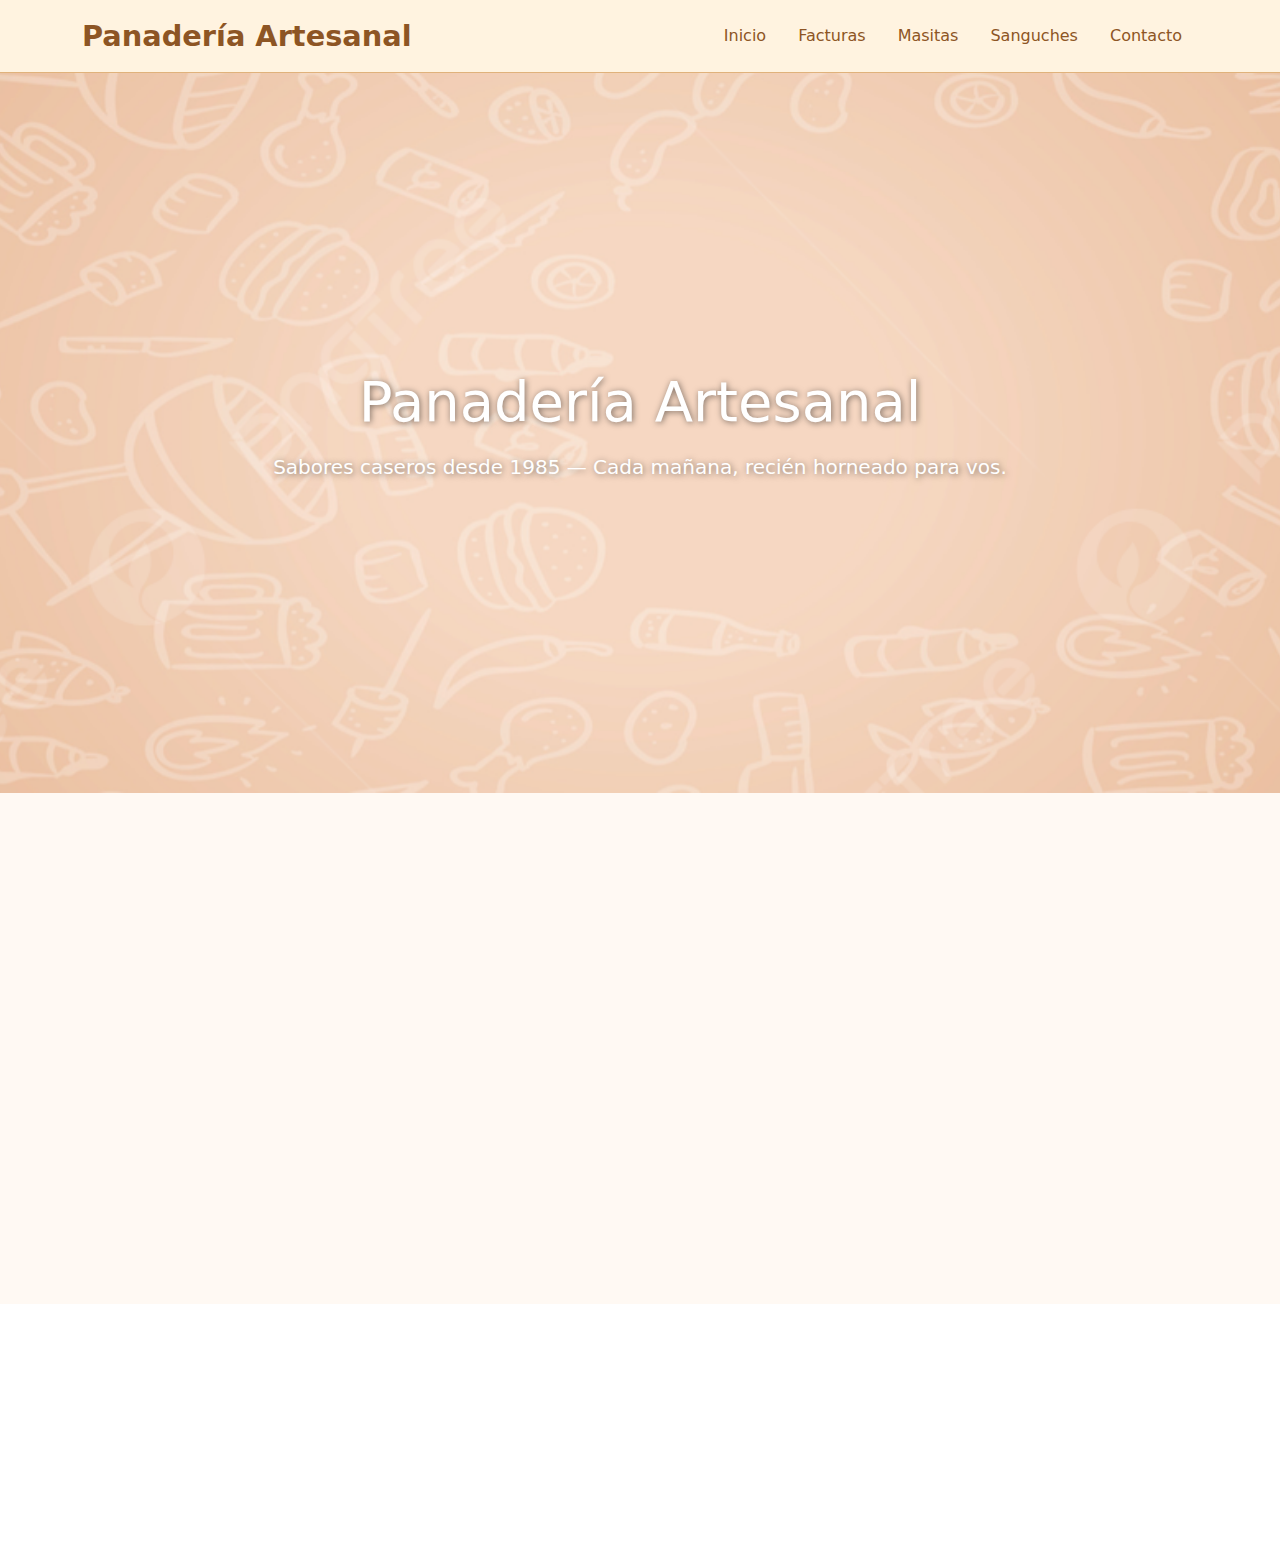
<file: index.html>
<!DOCTYPE html>
<html lang="en">
<head>
    <meta charset="UTF-8">
    <meta name="viewport" content="width=device-width, initial-scale=1.0">
     <meta name="description" content="Panadería artesanal con las mejores facturas, masitas y sanguches de miga." />
  <meta name="keywords" content="panadería, facturas, masitas, sanguches de miga, pan casero" />
  <meta name="author" content="Valetino" />
    <title>Panaderia San Javier</title>
    <link href="https://cdn.jsdelivr.net/npm/bootstrap@5.3.0/dist/css/bootstrap.min.css" rel="stylesheet">
    <!-- AOS CSS -->
    <link href="https://cdn.jsdelivr.net/npm/aos@2.3.4/dist/aos.css" rel="stylesheet">
    <link rel="stylesheet" href="css/estilos.css">
</head>
<body>
     <header class="site-header py-3">
    <div class="container d-flex justify-content-between align-items-center">
      <h1 class="logo m-0">Panadería Artesanal</h1>
      <nav>
        <ul class="nav">
          <li class="nav-item"><a class="nav-link" href="pages/index.html">Inicio</a></li>
          <li class="nav-item"><a class="nav-link" href="pages/facturas.html">Facturas</a></li>
          <li class="nav-item"><a class="nav-link" href="pages/masitas.html">Masitas</a></li>
          <li class="nav-item"><a class="nav-link" href="pages/sanguchesdemiga.html">Sanguches</a></li>
          <li class="nav-item"><a class="nav-link" href="pages/contacto.html">Contacto</a></li>
        </ul>
      </nav>
    </div>
  </header>

  <main>
  <!-- HERO DE PRESENTACIÓN -->
  <section class="hero d-flex align-items-center justify-content-center text-center text-white" data-aos="fade-up" data-aos-duration="1000">
    <div class="container">
      <h1 class="display-4 mb-3">Panadería Artesanal</h1>
      <p class="lead">Sabores caseros desde 1985 — Cada mañana, recién horneado para vos.</p>
    </div>
  </section>

  <!-- DESTACADOS -->
  <section class="destacados py-5">
    <div class="container">
      <div class="row g-4">
        <!-- Producto 1 -->
        <div class="col-md-4" data-aos="zoom-in" data-aos-delay="200">
          <div class="destacado text-center p-3 h-100">
            <img src="medios/medialuna.jfif" alt="Factura de dulce de leche" class="img-fluid rounded mb-3">
            <h5>Factura de Dulce de Leche</h5>
            <p>Rellena con dulce de leche repostero y glasé artesanal. ¡Un clásico irresistible de la casa!</p>
          </div>
        </div>
        <!-- Producto 2 -->
        <div class="col-md-4" data-aos="zoom-in" data-aos-delay="400">
          <div class="destacado text-center p-3 h-100">
            <img src="medios/chedar.jfif" alt="Sándwich de Cheddar" class="img-fluid rounded mb-3">
            <h5>Sánguche de Miga con Cheddar</h5>
            <p>Pan fresco con jamón cocido y cheddar fundido. Ideal para compartir en cualquier ocasión.</p>
          </div>
        </div>
        <!-- Producto 3 -->
        <div class="col-md-4" data-aos="zoom-in" data-aos-delay="600">
          <div class="destacado text-center p-3 h-100">
            <img src="medios/masita.jpg" alt="Masitas de queso" class="img-fluid rounded mb-3">
            <h5>Masitas de Queso</h5>
            <p>Crocantes, saladas y con mucho sabor. Perfectas para acompañar tus momentos favoritos.</p>
          </div>
        </div>
      </div>
    </div>
  </section>
</main>


   <footer class="site-footer mt-5 py-4" data-aos="fade-up" data-aos-duration="1000" data-aos-delay="300">
    <div class="container text-center">
      <p class="mb-1">© 2025 Panadería Artesanal. Todos los derechos reservados.</p>
      <p class="mb-0">
        <a href="https://www.instagram.com" target="_blank">
            <img src="medios/instagram.png" alt="Instagram" width="24">
          </a>
          <a href="https://wa.me/1234567890" target="_blank">
            <img src="medios/whatsapp.png" alt="WhatsApp" width="24">
          </a>
          <a href="https://google/maps" target="_blank">
            <img src="medios/map.png" alt="Google Maps" width="24">
          </a>
      </p>
    </div>
  </footer>
  <!-- AOS JS -->
<script src="https://cdn.jsdelivr.net/npm/aos@2.3.4/dist/aos.js"></script>
<script>
  AOS.init();
</script>
  
</body>
</html>
</file>
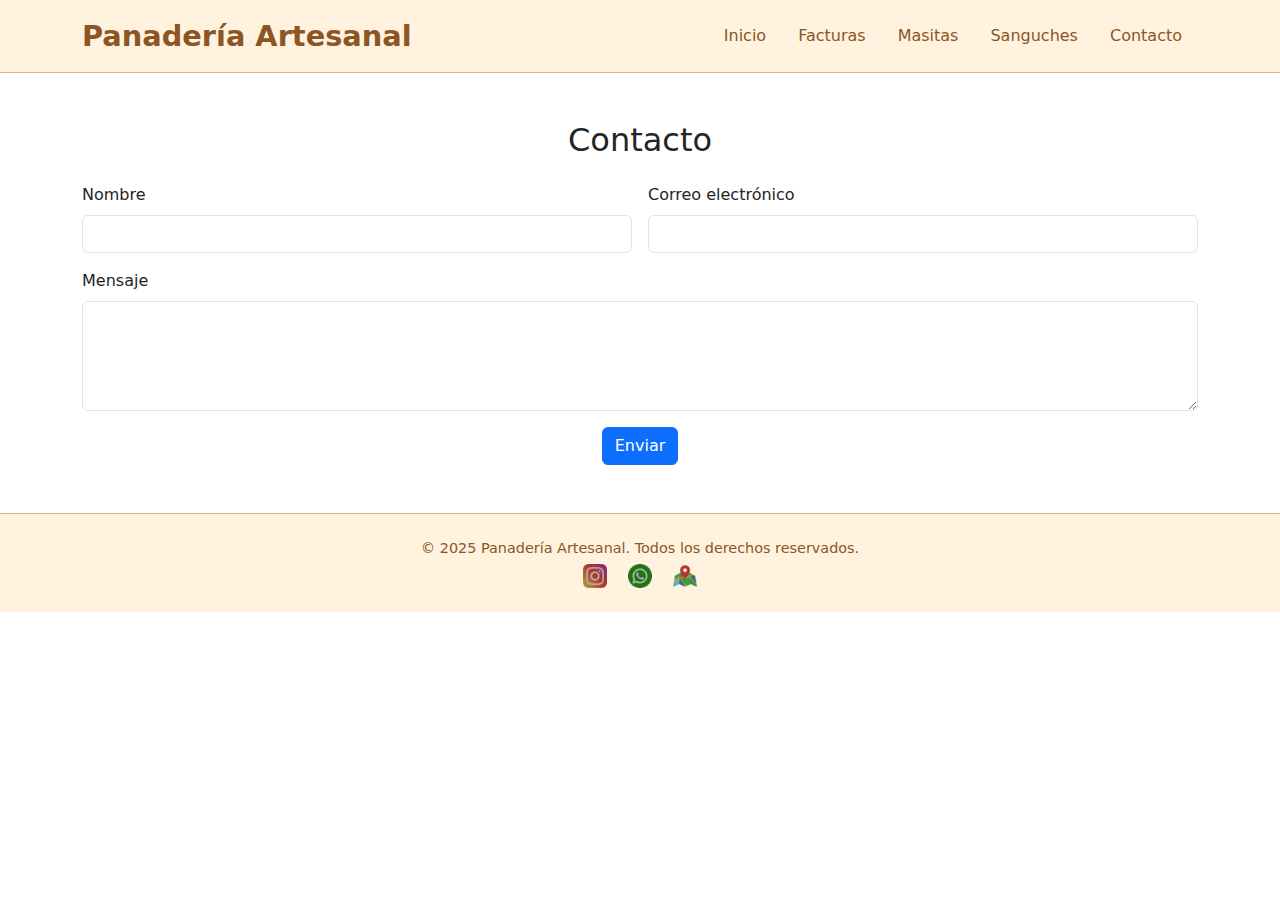
<file: contacto.html>
<!DOCTYPE html>
<html lang="en">
<head>
    <meta charset="UTF-8">
    <meta name="viewport" content="width=device-width, initial-scale=1.0">
    <meta name="description" content="Panadería artesanal con las mejores facturas, masitas y sanguches de miga." />
  <meta name="keywords" content="panadería, facturas, masitas, sanguches de miga, pan casero" />
  <meta name="author" content="Valetino" />
    <title>Panaderia San Javier</title>
    <link href="https://cdn.jsdelivr.net/npm/bootstrap@5.3.0/dist/css/bootstrap.min.css" rel="stylesheet">
    <!-- AOS CSS -->
    <link href="https://cdn.jsdelivr.net/npm/aos@2.3.4/dist/aos.css" rel="stylesheet">
    <link rel="stylesheet" href="../css/estilos.css">
</head>
<body>
  <header class="site-header py-3">
    <div class="container d-flex justify-content-between align-items-center">
      <h1 class="logo m-0">Panadería Artesanal</h1>
      <nav>
        <ul class="nav">
          <li class="nav-item"><a class="nav-link" href="index.html">Inicio</a></li>
          <li class="nav-item"><a class="nav-link" href="facturas.html">Facturas</a></li>
          <li class="nav-item"><a class="nav-link" href="masitas.html">Masitas</a></li>
          <li class="nav-item"><a class="nav-link" href="sanguchesdemiga.html">Sanguches</a></li>
          <li class="nav-item"><a class="nav-link" href="contacto.html">Contacto</a></li>
        </ul>
      </nav>
    </div>
  </header>
  <section class="contacto container my-5">
        <h2 class="text-center mb-4">Contacto</h2>
        <form class="row g-3">
          <div class="col-md-6">
            <label for="nombre" class="form-label">Nombre</label>
            <input type="text" class="form-control" id="nombre" required>
          </div>
          <div class="col-md-6">
            <label for="email" class="form-label">Correo electrónico</label>
            <input type="email" class="form-control" id="email" required>
          </div>
          <div class="col-12">
            <label for="mensaje" class="form-label">Mensaje</label>
            <textarea class="form-control" id="mensaje" rows="4" required></textarea>
          </div>
          <div class="col-12 text-center">
            <button type="submit" class="btn btn-primary">Enviar</button>
          </div>
        </form>
      </section>
      <footer class="site-footer mt-5 py-4" data-aos="fade-up" data-aos-duration="1000" data-aos-delay="300">
    <div class="container text-center">
      <p class="mb-1">© 2025 Panadería Artesanal. Todos los derechos reservados.</p>
      <p class="mb-0">
        <a href="https://www.instagram.com" target="_blank">
            <img src="../medios/instagram.png" alt="Instagram" width="24">
          </a>
          <a href="https://wa.me/1234567890" target="_blank">
            <img src="../medios/whatsapp.png" alt="WhatsApp" width="24">
          </a>
          <a href="https://google/maps" target="_blank">
            <img src="../medios/map.png" alt="Google Maps" width="24">
          </a>
      </p>
    </div>
  </footer>
     <!-- AOS JS -->
<script src="https://cdn.jsdelivr.net/npm/aos@2.3.4/dist/aos.js"></script>
<script>
  AOS.init();
</script>
</body>
</html>
</file>
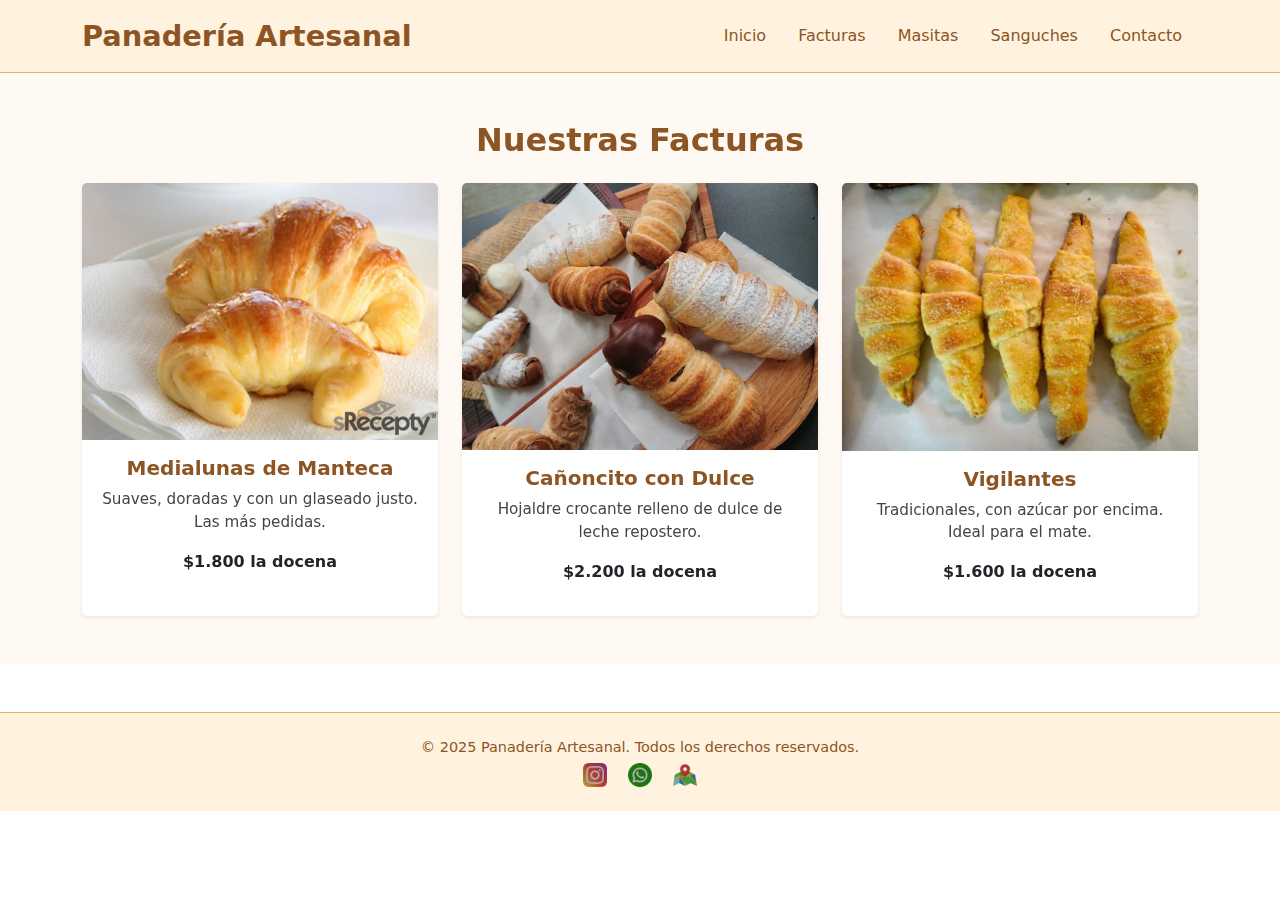
<file: facturas.html>
<!DOCTYPE html>
<html lang="en">
<head>
    <meta charset="UTF-8">
    <meta name="viewport" content="width=device-width, initial-scale=1.0">
    <meta name="description" content="Panadería artesanal con las mejores facturas, masitas y sanguches de miga." />
  <meta name="keywords" content="panadería, facturas, masitas, sanguches de miga, pan casero" />
  <meta name="author" content="Valetino" />
    <title>Panaderia San Javier</title>
    <link href="https://cdn.jsdelivr.net/npm/bootstrap@5.3.0/dist/css/bootstrap.min.css" rel="stylesheet">
    <!-- AOS CSS -->
    <link href="https://cdn.jsdelivr.net/npm/aos@2.3.4/dist/aos.css" rel="stylesheet">
    <link rel="stylesheet" href="../css/estilos.css">
</head>
<body>
  <header class="site-header py-3">
    <div class="container d-flex justify-content-between align-items-center">
      <h1 class="logo m-0">Panadería Artesanal</h1>
      <nav>
        <ul class="nav">
          <li class="nav-item"><a class="nav-link" href="index.html">Inicio</a></li>
          <li class="nav-item"><a class="nav-link" href="facturas.html">Facturas</a></li>
          <li class="nav-item"><a class="nav-link" href="masitas.html">Masitas</a></li>
          <li class="nav-item"><a class="nav-link" href="sanguchesdemiga.html">Sanguches</a></li>
          <li class="nav-item"><a class="nav-link" href="contacto.html">Contacto</a></li>
        </ul>
      </nav>
    </div>
  </header>
  <!-- MAIN -->
  <main class="facturas py-5">
    <div class="container">
      <h2 class="text-center mb-4" data-aos="fade-down">Nuestras Facturas</h2>
      <div class="row g-4">
        <!-- Producto 1 -->
        <div class="col-md-4" data-aos="fade-up" data-aos-delay="100">
          <div class="card h-100 shadow-sm">
            <img src="../medios/medialunamanteca.jpg" class="card-img-top" alt="Medialunas de manteca" />
            <div class="card-body text-center">
              <h5 class="card-title">Medialunas de Manteca</h5>
              <p class="card-text">Suaves, doradas y con un glaseado justo. Las más pedidas.</p>
              <p class="fw-bold">$1.800 la docena</p>
            </div>
          </div>
        </div>

        <!-- Producto 2 -->
        <div class="col-md-4" data-aos="fade-up" data-aos-delay="200">
          <div class="card h-100 shadow-sm">
            <img src="../medios/cañoncito.jpg" class="card-img-top" alt="Cañoncito con dulce de leche" />
            <div class="card-body text-center">
              <h5 class="card-title">Cañoncito con Dulce</h5>
              <p class="card-text">Hojaldre crocante relleno de dulce de leche repostero.</p>
              <p class="fw-bold">$2.200 la docena</p>
            </div>
          </div>
        </div>

        <!-- Producto 3 -->
        <div class="col-md-4" data-aos="fade-up" data-aos-delay="300">
          <div class="card h-100 shadow-sm">
            <img src="../medios/vigilante.webp" class="card-img-top" alt="Vigilantes" />
            <div class="card-body text-center">
              <h5 class="card-title">Vigilantes</h5>
              <p class="card-text">Tradicionales, con azúcar por encima. Ideal para el mate.</p>
              <p class="fw-bold">$1.600 la docena</p>
            </div>
          </div>
        </div>
      </div>
    </div>
  </main>

  <footer class="site-footer mt-5 py-4" data-aos="fade-up" data-aos-duration="1000" data-aos-delay="300">
    <div class="container text-center">
      <p class="mb-1">© 2025 Panadería Artesanal. Todos los derechos reservados.</p>
      <p class="mb-0">
        <a href="https://www.instagram.com" target="_blank">
            <img src="../medios/instagram.png" alt="Instagram" width="24">
          </a>
          <a href="https://wa.me/1234567890" target="_blank">
            <img src="../medios/whatsapp.png" alt="WhatsApp" width="24">
          </a>
          <a href="https://google/maps" target="_blank">
            <img src="../medios/map.png" alt="Google Maps" width="24">
          </a>
      </p>
    </div>
  </footer>

     <!-- AOS JS -->
<script src="https://cdn.jsdelivr.net/npm/aos@2.3.4/dist/aos.js"></script>
<script>
  AOS.init();
</script>
</body>
</html>
</file>
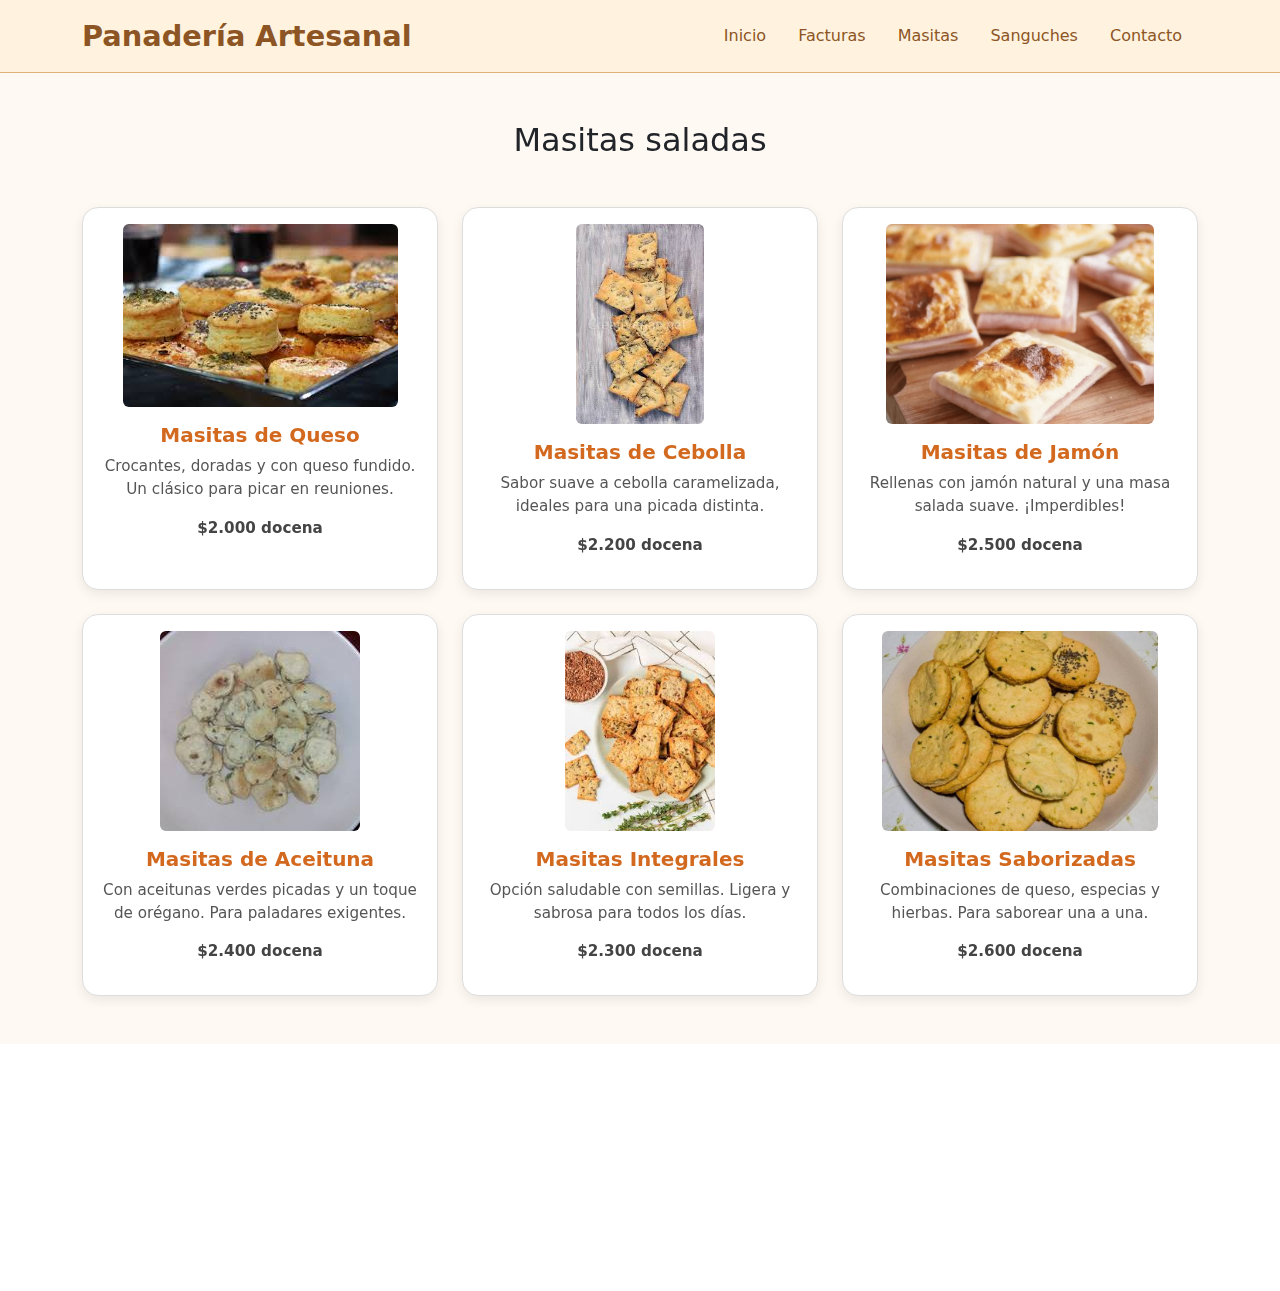
<file: masitas.html>
<!DOCTYPE html>
<html lang="en">
<head>
    <meta charset="UTF-8">
    <meta name="viewport" content="width=device-width, initial-scale=1.0">
    <meta name="description" content="Panadería artesanal con las mejores facturas, masitas y sanguches de miga." />
  <meta name="keywords" content="panadería, facturas, masitas, sanguches de miga, pan casero" />
  <meta name="author" content="Valetino" />
    <title>Panaderia San Javier</title>
    <link href="https://cdn.jsdelivr.net/npm/bootstrap@5.3.0/dist/css/bootstrap.min.css" rel="stylesheet">
    <!-- AOS CSS -->
    <link href="https://cdn.jsdelivr.net/npm/aos@2.3.4/dist/aos.css" rel="stylesheet">
    <link rel="stylesheet" href="../css/estilos.css">
</head>

<body>
  <header class="site-header py-3">
    <div class="container d-flex justify-content-between align-items-center">
      <h1 class="logo m-0">Panadería Artesanal</h1>
      <nav>
        <ul class="nav">
          <li class="nav-item"><a class="nav-link" href="index.html">Inicio</a></li>
          <li class="nav-item"><a class="nav-link" href="facturas.html">Facturas</a></li>
          <li class="nav-item"><a class="nav-link" href="masitas.html">Masitas</a></li>
          <li class="nav-item"><a class="nav-link" href="sanguchesdemiga.html">Sanguches</a></li>
          <li class="nav-item"><a class="nav-link" href="contacto.html">Contacto</a></li>
        </ul>
      </nav>
    </div>
  </header>
 <main class="py-5">
    <section class="container">
      <h2 class="text-center mb-5" data-aos="fade-up">Masitas saladas</h2>
      <div class="row g-4">
        <!-- Producto 1 -->
        <div class="col-md-4" data-aos="fade-up">
          <div class="producto text-center p-3 h-100">
            <img src="../medios/masitasqueso.jfif" alt="Masitas de queso" class="img-fluid rounded mb-3">
            <h5>Masitas de Queso</h5>
            <p>Crocantes, doradas y con queso fundido. Un clásico para picar en reuniones.</p>
            <p class="precio">$2.000 docena</p>
          </div>
        </div>
        <!-- Producto 2 -->
        <div class="col-md-4" data-aos="fade-up" data-aos-delay="100">
          <div class="producto text-center p-3 h-100">
            <img src="../medios/masitascebolla.jfif" alt="Masitas de cebolla" class="img-fluid rounded mb-3">
            <h5>Masitas de Cebolla</h5>
            <p>Sabor suave a cebolla caramelizada, ideales para una picada distinta.</p>
            <p class="precio">$2.200 docena</p>
          </div>
        </div>
        <!-- Producto 3 -->
        <div class="col-md-4" data-aos="fade-up" data-aos-delay="200">
          <div class="producto text-center p-3 h-100">
            <img src="../medios/masitasjamon.png" alt="Masitas de jamón" class="img-fluid rounded mb-3">
            <h5>Masitas de Jamón</h5>
            <p>Rellenas con jamón natural y una masa salada suave. ¡Imperdibles!</p>
            <p class="precio">$2.500 docena</p>
          </div>
        </div>
        <!-- Producto 4 -->
        <div class="col-md-4" data-aos="fade-up" data-aos-delay="300">
          <div class="producto text-center p-3 h-100">
            <img src="../medios/masitasaceituna.jpg" alt="Masitas de aceituna" class="img-fluid rounded mb-3">
            <h5>Masitas de Aceituna</h5>
            <p>Con aceitunas verdes picadas y un toque de orégano. Para paladares exigentes.</p>
            <p class="precio">$2.400 docena</p>
          </div>
        </div>
        <!-- Producto 5 -->
        <div class="col-md-4" data-aos="fade-up" data-aos-delay="400">
          <div class="producto text-center p-3 h-100">
            <img src="../medios/masitasintegrales.jfif" alt="Masitas integrales" class="img-fluid rounded mb-3">
            <h5>Masitas Integrales</h5>
            <p>Opción saludable con semillas. Ligera y sabrosa para todos los días.</p>
            <p class="precio">$2.300 docena</p>
          </div>
        </div>
        <!-- Producto 6 -->
        <div class="col-md-4" data-aos="fade-up" data-aos-delay="500">
          <div class="producto text-center p-3 h-100">
            <img src="../medios/masitassaborizadas.jpg" alt="Masitas saborizadas" class="img-fluid rounded mb-3">
            <h5>Masitas Saborizadas</h5>
            <p>Combinaciones de queso, especias y hierbas. Para saborear una a una.</p>
            <p class="precio">$2.600 docena</p>
          </div>
        </div>
      </div>
    </section>
  </main>

  <footer class="site-footer mt-5 py-4" data-aos="fade-up" data-aos-duration="1000" data-aos-delay="300">
    <div class="container text-center">
      <p class="mb-1">© 2025 Panadería Artesanal. Todos los derechos reservados.</p>
      <p class="mb-0">
        <a href="https://www.instagram.com" target="_blank">
            <img src="../medios/instagram.png" alt="Instagram" width="24">
          </a>
          <a href="https://wa.me/1234567890" target="_blank">
            <img src="../medios/whatsapp.png" alt="WhatsApp" width="24">
          </a>
          <a href="https://google/maps" target="_blank">
            <img src="../medios/map.png" alt="Google Maps" width="24">
          </a>
      </p>
    </div>
  </footer>
     <!-- AOS JS -->
<script src="https://cdn.jsdelivr.net/npm/aos@2.3.4/dist/aos.js"></script>
<script>
  AOS.init();
</script>
</body>
</html>
</file>
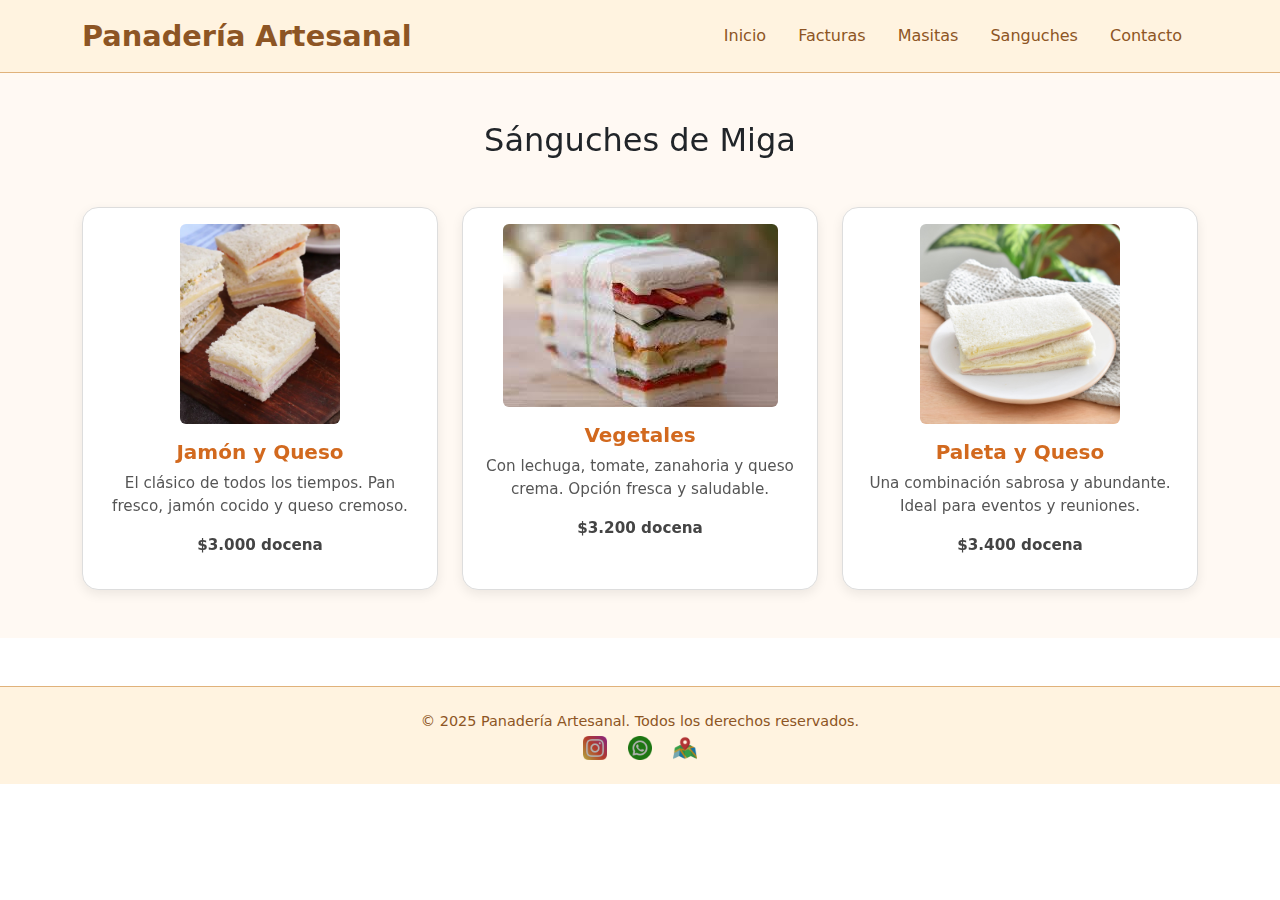
<file: sanguchesdemiga.html>
<!DOCTYPE html>
<html lang="en">
<head>
    <meta charset="UTF-8">
    <meta name="viewport" content="width=device-width, initial-scale=1.0">
    <meta name="description" content="Panadería artesanal con las mejores facturas, masitas y sanguches de miga." />
  <meta name="keywords" content="panadería, facturas, masitas, sanguches de miga, pan casero" />
  <meta name="author" content="Valetino" />
    <title>Panaderia San Javier</title>
    <link href="https://cdn.jsdelivr.net/npm/bootstrap@5.3.0/dist/css/bootstrap.min.css" rel="stylesheet">
    <!-- AOS CSS -->
    <link href="https://cdn.jsdelivr.net/npm/aos@2.3.4/dist/aos.css" rel="stylesheet">
    <link rel="stylesheet" href="../css/estilos.css">
</head>
 
<body>
  <header class="site-header py-3">
    <div class="container d-flex justify-content-between align-items-center">
      <h1 class="logo m-0">Panadería Artesanal</h1>
      <nav>
        <ul class="nav">
          <li class="nav-item"><a class="nav-link" href="index.html">Inicio</a></li>
          <li class="nav-item"><a class="nav-link" href="facturas.html">Facturas</a></li>
          <li class="nav-item"><a class="nav-link" href="masitas.html">Masitas</a></li>
          <li class="nav-item"><a class="nav-link" href="sanguchesdemiga.html">Sanguches</a></li>
          <li class="nav-item"><a class="nav-link" href="contacto.html">Contacto</a></li>
        </ul>
      </nav>
    </div>
  </header>
<main class="py-5">
  <section class="container">
    <h2 class="text-center mb-5" data-aos="fade-up">Sánguches de Miga</h2>
    <div class="row g-4">
      <!-- Producto 1 -->
      <div class="col-md-4" data-aos="fade-up">
        <div class="producto text-center p-3 h-100">
          <img src="../medios/jamonyqueso.webp" alt="Sánguche Jamón y Queso" class="img-fluid rounded mb-3">
          <h5>Jamón y Queso</h5>
          <p>El clásico de todos los tiempos. Pan fresco, jamón cocido y queso cremoso.</p>
          <p class="precio">$3.000 docena</p>
        </div>
      </div>
      <!-- Producto 2 -->
      <div class="col-md-4" data-aos="fade-up" data-aos-delay="100">
        <div class="producto text-center p-3 h-100">
          <img src="../medios/vegetales.jfif" alt="Sánguche Vegetales" class="img-fluid rounded mb-3">
          <h5>Vegetales</h5>
          <p>Con lechuga, tomate, zanahoria y queso crema. Opción fresca y saludable.</p>
          <p class="precio">$3.200 docena</p>
        </div>
      </div>
      <!-- Producto 3 -->
      <div class="col-md-4" data-aos="fade-up" data-aos-delay="200">
        <div class="producto text-center p-3 h-100">
          <img src="../medios/paletayqueso.jpg" alt="Sánguche Paleta y Queso" class="img-fluid rounded mb-3">
          <h5>Paleta y Queso</h5>
          <p>Una combinación sabrosa y abundante. Ideal para eventos y reuniones.</p>
          <p class="precio">$3.400 docena</p>
        </div>
      </div>
    </div>
  </section>
</main>

  <footer class="site-footer mt-5 py-4" data-aos="fade-up" data-aos-duration="1000" data-aos-delay="300">
    <div class="container text-center">
      <p class="mb-1">© 2025 Panadería Artesanal. Todos los derechos reservados.</p>
      <p class="mb-0">
        <a href="https://www.instagram.com" target="_blank">
            <img src="../medios/instagram.png" alt="Instagram" width="24">
          </a>
          <a href="https://wa.me/1234567890" target="_blank">
            <img src="../medios/whatsapp.png" alt="WhatsApp" width="24">
          </a>
          <a href="https://google/maps" target="_blank">
            <img src="../medios/map.png" alt="Google Maps" width="24">
          </a>
      </p>
    </div>
  </footer>
    <!-- AOS JS -->
<script src="https://cdn.jsdelivr.net/npm/aos@2.3.4/dist/aos.js"></script>
<script>
  AOS.init();
</script>
</body>
</html>
</file>
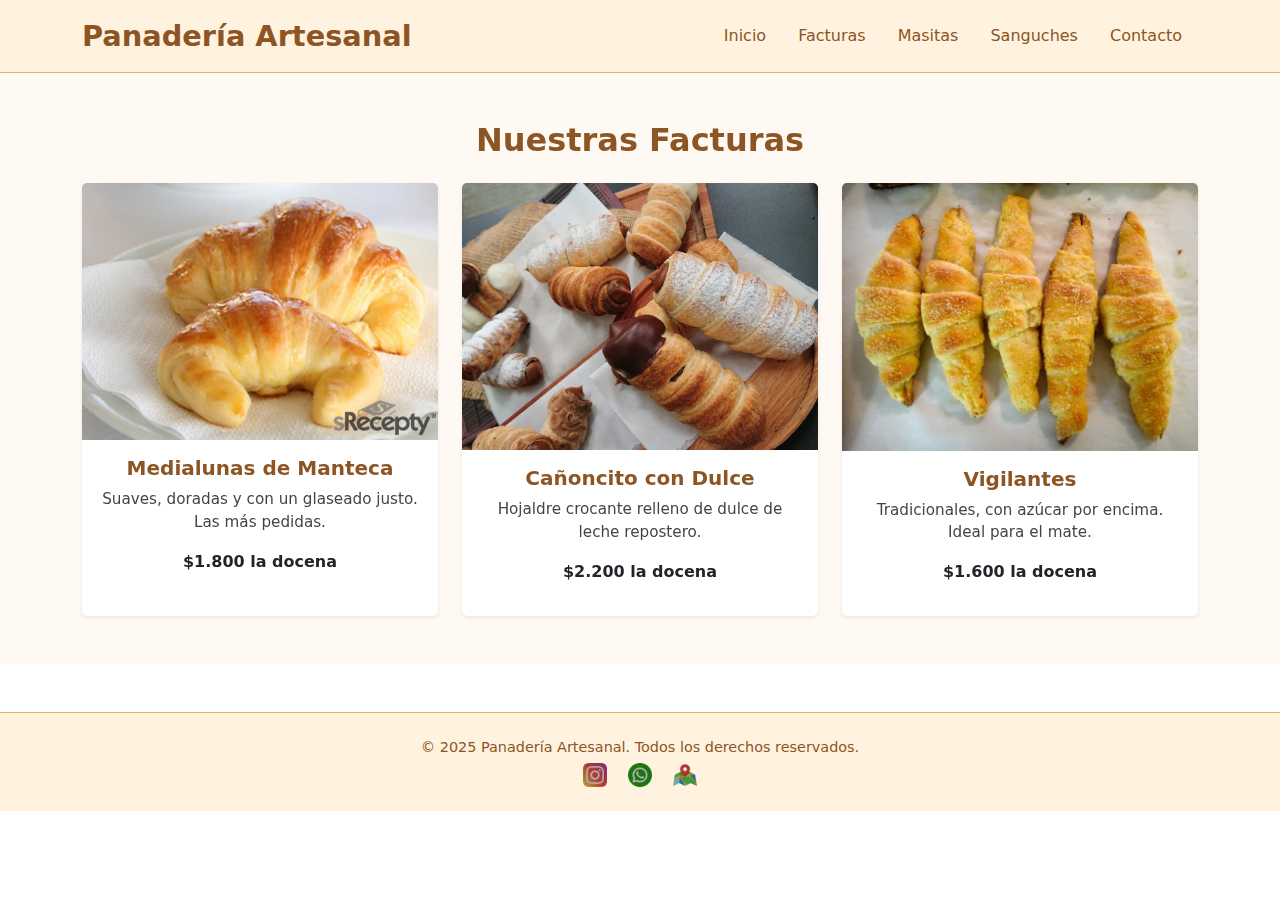
<file: pages/facturas.html>
<!DOCTYPE html>
<html lang="en">
<head>
    <meta charset="UTF-8">
    <meta name="viewport" content="width=device-width, initial-scale=1.0">
    <meta name="description" content="Panadería artesanal con las mejores facturas, masitas y sanguches de miga." />
  <meta name="keywords" content="panadería, facturas, masitas, sanguches de miga, pan casero" />
  <meta name="author" content="Valetino" />
    <title>Panaderia San Javier</title>
    <link href="https://cdn.jsdelivr.net/npm/bootstrap@5.3.0/dist/css/bootstrap.min.css" rel="stylesheet">
    <!-- AOS CSS -->
    <link href="https://cdn.jsdelivr.net/npm/aos@2.3.4/dist/aos.css" rel="stylesheet">
    <link rel="stylesheet" href="../css/estilos.css">
</head>
<body>
  <header class="site-header py-3">
    <div class="container d-flex justify-content-between align-items-center">
      <h1 class="logo m-0">Panadería Artesanal</h1>
      <nav>
        <ul class="nav">
        <ul class="nav">
          <li class="nav-item"><a class="nav-link" href="../index.html">Inicio</a></li>
          <li class="nav-item"><a class="nav-link" href="facturas.html">Facturas</a></li>
          <li class="nav-item"><a class="nav-link" href="masitas.html">Masitas</a></li>
          <li class="nav-item"><a class="nav-link" href="sanguchesdemiga.html">Sanguches</a></li>
          <li class="nav-item"><a class="nav-link" href="contacto.html">Contacto</a></li>
        </ul>
      </nav>
    </div>
  </header>
  <!-- MAIN -->
  <main class="facturas py-5">
    <div class="container">
      <h2 class="text-center mb-4" data-aos="fade-down">Nuestras Facturas</h2>
      <div class="row g-4">
        <!-- Producto 1 -->
        <div class="col-md-4" data-aos="fade-up" data-aos-delay="100">
          <div class="card h-100 shadow-sm">
            <img src="../medios/medialunamanteca.jpg" class="card-img-top" alt="Medialunas de manteca" />
            <div class="card-body text-center">
              <h5 class="card-title">Medialunas de Manteca</h5>
              <p class="card-text">Suaves, doradas y con un glaseado justo. Las más pedidas.</p>
              <p class="fw-bold">$1.800 la docena</p>
            </div>
          </div>
        </div>

        <!-- Producto 2 -->
        <div class="col-md-4" data-aos="fade-up" data-aos-delay="200">
          <div class="card h-100 shadow-sm">
            <img src="../medios/cañoncito.jpg" class="card-img-top" alt="Cañoncito con dulce de leche" />
            <div class="card-body text-center">
              <h5 class="card-title">Cañoncito con Dulce</h5>
              <p class="card-text">Hojaldre crocante relleno de dulce de leche repostero.</p>
              <p class="fw-bold">$2.200 la docena</p>
            </div>
          </div>
        </div>

        <!-- Producto 3 -->
        <div class="col-md-4" data-aos="fade-up" data-aos-delay="300">
          <div class="card h-100 shadow-sm">
            <img src="../medios/vigilante.webp" class="card-img-top" alt="Vigilantes" />
            <div class="card-body text-center">
              <h5 class="card-title">Vigilantes</h5>
              <p class="card-text">Tradicionales, con azúcar por encima. Ideal para el mate.</p>
              <p class="fw-bold">$1.600 la docena</p>
            </div>
          </div>
        </div>
      </div>
    </div>
  </main>

  <footer class="site-footer mt-5 py-4" data-aos="fade-up" data-aos-duration="1000" data-aos-delay="300">
    <div class="container text-center">
      <p class="mb-1">© 2025 Panadería Artesanal. Todos los derechos reservados.</p>
      <p class="mb-0">
        <a href="https://www.instagram.com" target="_blank">
            <img src="../medios/instagram.png" alt="Instagram" width="24">
          </a>
          <a href="https://wa.me/1234567890" target="_blank">
            <img src="../medios/whatsapp.png" alt="WhatsApp" width="24">
          </a>
          <a href="https://google/maps" target="_blank">
            <img src="../medios/map.png" alt="Google Maps" width="24">
          </a>
      </p>
    </div>
  </footer>

     <!-- AOS JS -->
<script src="https://cdn.jsdelivr.net/npm/aos@2.3.4/dist/aos.js"></script>
<script>
  AOS.init();
</script>
</body>
</html>
</file>
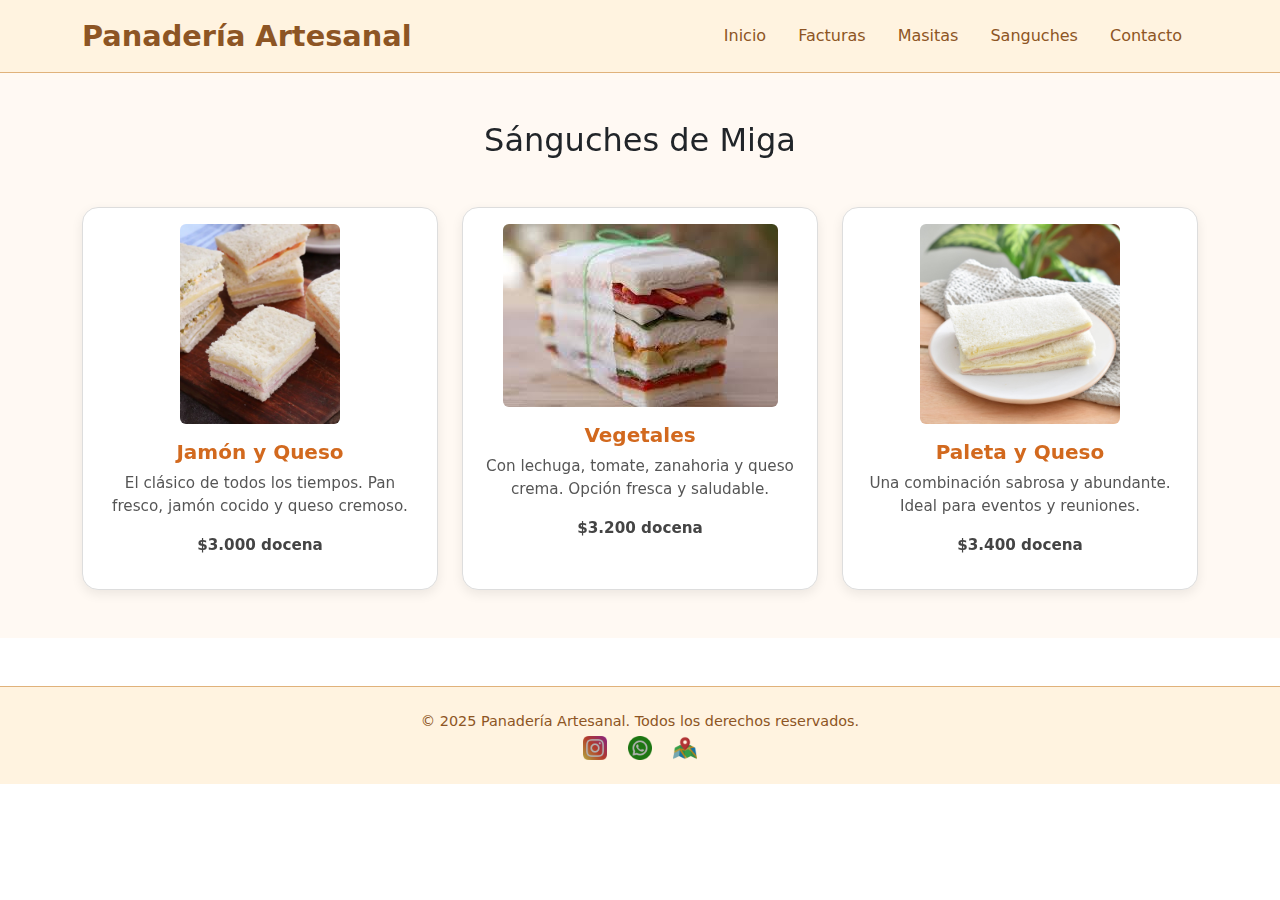
<file: pages/sanguchesdemiga.html>
<!DOCTYPE html>
<html lang="en">
<head>
    <meta charset="UTF-8">
    <meta name="viewport" content="width=device-width, initial-scale=1.0">
    <meta name="description" content="Panadería artesanal con las mejores facturas, masitas y sanguches de miga." />
  <meta name="keywords" content="panadería, facturas, masitas, sanguches de miga, pan casero" />
  <meta name="author" content="Valetino" />
    <title>Panaderia San Javier</title>
    <link href="https://cdn.jsdelivr.net/npm/bootstrap@5.3.0/dist/css/bootstrap.min.css" rel="stylesheet">
    <!-- AOS CSS -->
    <link href="https://cdn.jsdelivr.net/npm/aos@2.3.4/dist/aos.css" rel="stylesheet">
    <link rel="stylesheet" href="../css/estilos.css">
</head>
 
<body>
  <header class="site-header py-3">
    <div class="container d-flex justify-content-between align-items-center">
      <h1 class="logo m-0">Panadería Artesanal</h1>
      <nav>
        <ul class="nav">
          <li class="nav-item"><a class="nav-link" href="../index.html">Inicio</a></li>
          <li class="nav-item"><a class="nav-link" href="facturas.html">Facturas</a></li>
          <li class="nav-item"><a class="nav-link" href="masitas.html">Masitas</a></li>
          <li class="nav-item"><a class="nav-link" href="sanguchesdemiga.html">Sanguches</a></li>
          <li class="nav-item"><a class="nav-link" href="contacto.html">Contacto</a></li>
        </ul>
      </nav>
    </div>
  </header>
<main class="py-5">
  <section class="container">
    <h2 class="text-center mb-5" data-aos="fade-up">Sánguches de Miga</h2>
    <div class="row g-4">
      <!-- Producto 1 -->
      <div class="col-md-4" data-aos="fade-up">
        <div class="producto text-center p-3 h-100">
          <img src="../medios/jamonyqueso.webp" alt="Sánguche Jamón y Queso" class="img-fluid rounded mb-3">
          <h5>Jamón y Queso</h5>
          <p>El clásico de todos los tiempos. Pan fresco, jamón cocido y queso cremoso.</p>
          <p class="precio">$3.000 docena</p>
        </div>
      </div>
      <!-- Producto 2 -->
      <div class="col-md-4" data-aos="fade-up" data-aos-delay="100">
        <div class="producto text-center p-3 h-100">
          <img src="../medios/vegetales.jfif" alt="Sánguche Vegetales" class="img-fluid rounded mb-3">
          <h5>Vegetales</h5>
          <p>Con lechuga, tomate, zanahoria y queso crema. Opción fresca y saludable.</p>
          <p class="precio">$3.200 docena</p>
        </div>
      </div>
      <!-- Producto 3 -->
      <div class="col-md-4" data-aos="fade-up" data-aos-delay="200">
        <div class="producto text-center p-3 h-100">
          <img src="../medios/paletayqueso.jpg" alt="Sánguche Paleta y Queso" class="img-fluid rounded mb-3">
          <h5>Paleta y Queso</h5>
          <p>Una combinación sabrosa y abundante. Ideal para eventos y reuniones.</p>
          <p class="precio">$3.400 docena</p>
        </div>
      </div>
    </div>
  </section>
</main>

  <footer class="site-footer mt-5 py-4" data-aos="fade-up" data-aos-duration="1000" data-aos-delay="300">
    <div class="container text-center">
      <p class="mb-1">© 2025 Panadería Artesanal. Todos los derechos reservados.</p>
      <p class="mb-0">
        <a href="https://www.instagram.com" target="_blank">
            <img src="../medios/instagram.png" alt="Instagram" width="24">
          </a>
          <a href="https://wa.me/1234567890" target="_blank">
            <img src="../medios/whatsapp.png" alt="WhatsApp" width="24">
          </a>
          <a href="https://google/maps" target="_blank">
            <img src="../medios/map.png" alt="Google Maps" width="24">
          </a>
      </p>
    </div>
  </footer>
    <!-- AOS JS -->
<script src="https://cdn.jsdelivr.net/npm/aos@2.3.4/dist/aos.js"></script>
<script>
  AOS.init();
</script>
</body>
</html>
</file>
<file: css/estilos.css>
.site-footer {
  background-color: #fff3e0;
  border-top: 1px solid #e0b27b;
  color: #8d5524;
  font-size: 0.9rem;
}
.site-footer a {
  display: inline-block;
  margin: 0 0.5rem;
  transition: transform 0.3s;
}
.site-footer a img {
  vertical-align: middle;
  filter: brightness(0.7);
  transition: filter 0.3s ease, transform 0.3s ease;
}
.site-footer a:hover img {
  filter: brightness(1);
  transform: scale(1.1);
}
.site-footer p {
  margin-bottom: 0.3rem;
}

.hero {
  background: url("../medios/hero-panaderia.jpg") center/cover no-repeat;
  height: 80vh;
  text-shadow: 1px 1px 6px rgba(0, 0, 0, 0.5);
  padding: 1.5rem;
}

.destacado {
  background-color: #fff3e0;
  border: 1px solid rgb(208.0169491525, 134.9322033898, 70.9830508475);
  border-radius: 12px;
  box-shadow: 0 4px 10px rgba(0, 0, 0, 0.1);
  transition: transform 0.3s ease;
}
.destacado:hover {
  transform: scale(1.03);
}
.destacado h5 {
  color: #8d5524;
  font-weight: bold;
}
.destacado p {
  font-size: 0.95rem;
  color: rgb(100.3728813559, 60.5084745763, 25.6271186441);
}

.site-header {
  background-color: #fff3e0;
  border-bottom: 1px solid #e0b27b;
}
.site-header .logo {
  font-size: 1.8rem;
  font-weight: bold;
  color: #8d5524;
}
.site-header .nav-link {
  color: #8d5524;
  font-weight: 500;
  transition: color 0.3s ease;
}
.site-header .nav-link:hover {
  color: #d35400;
}

.facturas {
  background-color: #fff9f4;
}
.facturas h2 {
  color: #8d5524;
  font-weight: bold;
}
.facturas .card {
  border: none;
  transition: transform 0.3s ease;
}
.facturas .card:hover {
  transform: scale(1.03);
}
.facturas .card .card-title {
  color: #8d5524;
  font-weight: 600;
}
.facturas .card .card-text {
  font-size: 0.95rem;
  color: #444;
}

.producto, main .producto {
  background-color: white;
  border-radius: 1rem;
  box-shadow: 0 4px 12px rgba(0, 0, 0, 0.08);
  transition: all 0.3s ease-in-out;
}

main {
  background-color: #fff9f3;
}
main .producto {
  padding: 1.5rem;
  text-align: center;
}
main .producto img {
  border-radius: 0.75rem;
  max-height: 200px;
  object-fit: cover;
  margin-bottom: 1rem;
}
main .producto h5 {
  color: #d2691e;
  font-weight: bold;
  margin-bottom: 0.5rem;
}
main .producto p {
  font-size: 0.95rem;
  color: #555;
}
main .producto p.precio {
  color: #444;
  font-weight: 600;
  margin-top: 0.5rem;
}
main .producto:hover {
  transform: scale(1.02);
}

.producto {
  background-color: #f8f9fa;
  border: 1px solid #ddd;
  transition: transform 0.3s ease;
}
.producto:hover {
  transform: scale(1.03);
}
.producto img {
  max-height: 200px;
  object-fit: cover;
}
.producto h5 {
  font-weight: 600;
  color: #5c3d1b;
}
.producto .precio {
  font-weight: bold;
  color: #d35400;
}

/*# sourceMappingURL=estilos.css.map */
</file>
